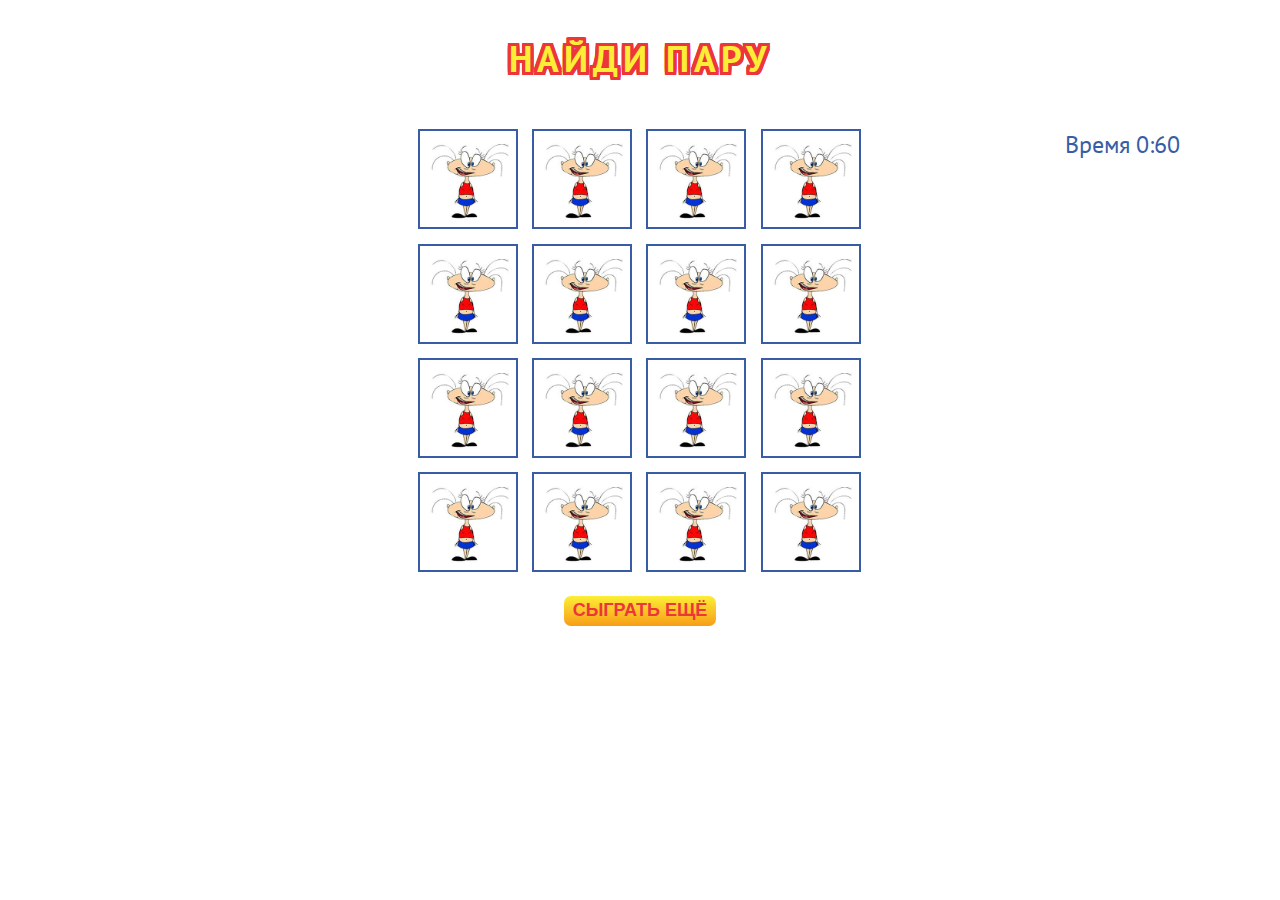
<file: index.html>
<!DOCTYPE html>
<html lang="en">
<head>
    <meta charset="UTF-8">
    <meta http-equiv="X-UA-Compatible" content="IE=edge">
    <meta name="viewport" content="width=device-width, initial-scale=1.0">
    <title>Document</title>
    <link href="https://fonts.googleapis.com/css2?family=PT+Sans:wght@400;700&display=swap" rel="stylesheet">
    <link rel="stylesheet" href="./css/style.css">
    <script defer src="./js/script.js"></script>
</head>
<body>
    <header class="header">
        <div class="header__container container">
            <h1 class="header__title">Найди  пару</h1>
        </div>
    </header>
    <main class="main">
        <section class="game-section container">
            <div class="game__timer">Время <span class="game__timer-value">0:60</span></div>
            <div class="game-section__container container">
            </div>
            <div class="game__resault">
            </div>
        </section>
    </main>
    <footer class="footer">
        <div class="footer__container container">
            <button class="btn">Сыграть ещё</button>
        </div>
    </footer>
    
</body>
</html>
</file>
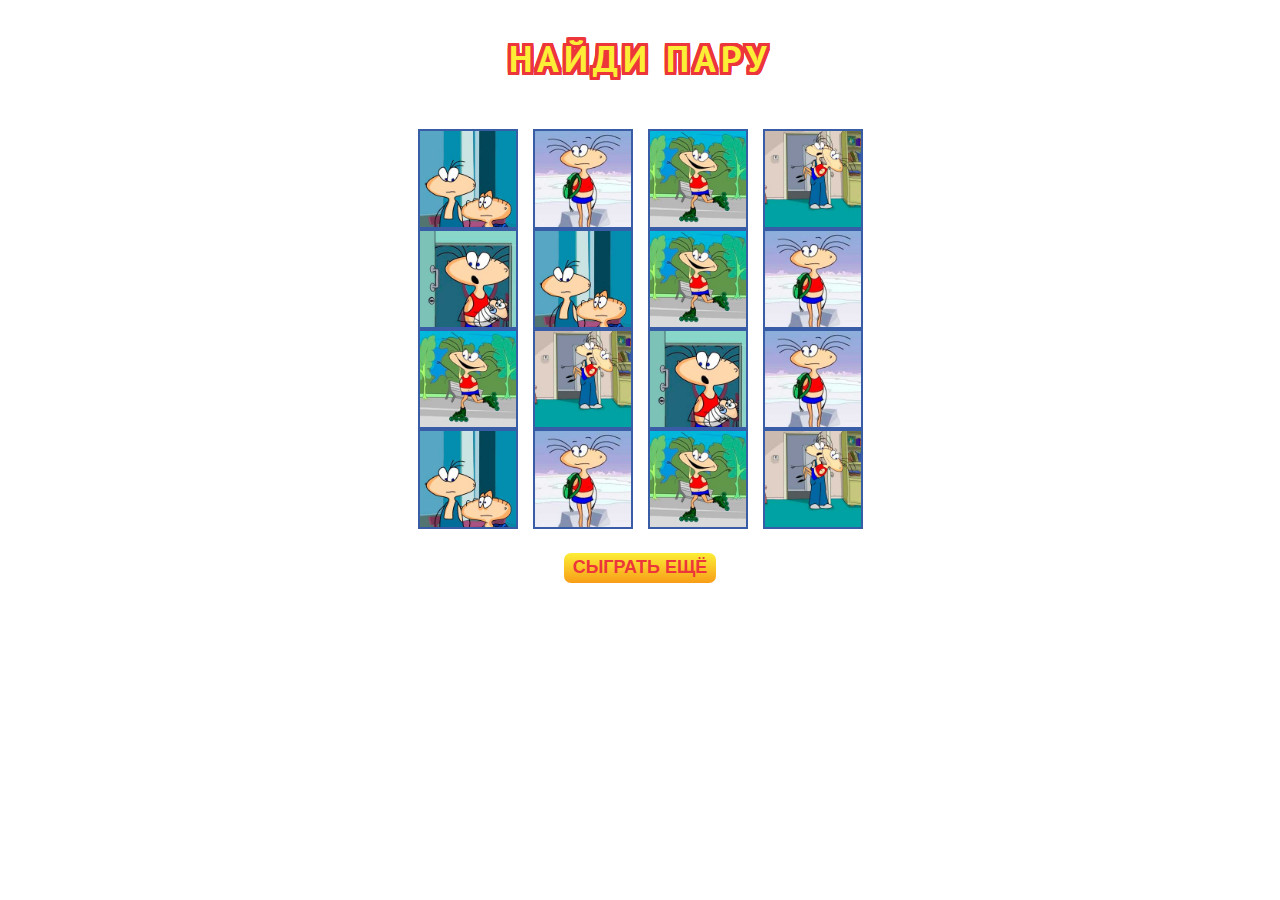
<file: game.html>
<!DOCTYPE html>
<html lang="en">
<head>
    <meta charset="UTF-8">
    <meta http-equiv="X-UA-Compatible" content="IE=edge">
    <meta name="viewport" content="width=device-width, initial-scale=1.0">
    <title>Document</title>
    <link href="https://fonts.googleapis.com/css2?family=PT+Sans:wght@400;700&display=swap" rel="stylesheet">
    <link rel="stylesheet" href="./css/style.css">
    <script defer src="./js/script.js"></script>
</head>
<body>
    <header class="header">
        <div class="header__container container">
            <h1 class="header__title">Найди  пару</h1>
        </div>
    </header>
    <main class="main">
        <section class="game-section">
            <div class="game-section__container container">
                <div class="game__cards">
                    <div class="game__card">
                        <img src="./img/8.jpg" alt="">
                    </div>
                    <div class="game__card">
                        <img src="./img/4.jpg" alt="">
                    </div>
                    <div class="game__card">
                        <img src="./img/5.jpg" alt="">
                    </div>
                    <div class="game__card">
                        <img src="./img/6.jpg" alt="">
                    </div>
                    <div class="game__card">
                        <img src="./img/7.jpg" alt="">
                    </div>
                    <div class="game__card">
                        <img src="./img/8.jpg" alt="">
                    </div>
                    <div class="game__card">
                        <img src="./img/5.jpg" alt="">
                    </div>
                    <div class="game__card">
                        <img src="./img/4.jpg" alt="">
                    </div>
                    <div class="game__card">
                        <img src="./img/5.jpg" alt="">
                    </div>
                    <div class="game__card">
                        <img src="./img/6.jpg" alt="">
                    </div>
                    <div class="game__card">
                        <img src="./img/7.jpg" alt="">
                    </div>
                    <div class="game__card">
                        <img src="./img/4.jpg" alt="">
                    </div>
                    <div class="game__card">
                        <img src="./img/8.jpg" alt="">
                    </div>
                    <div class="game__card">
                        <img src="./img/4.jpg" alt="">
                    </div>
                    <div class="game__card">
                        <img src="./img/5.jpg" alt="">
                    </div>
                    <div class="game__card">
                        <img src="./img/6.jpg" alt="">
                    </div>
                </div>
            </div>
        </section>
    </main>
    <footer class="footer">
        <div class="footer__container container">
            <button class="btn">Сыграть ещё</button>
        </div>
    </footer>
    
</body>
</html>
</file>
<file: css/style.css>
/*General styles*/
html {
	box-sizing: border-box;
}

*,
*::before,
*::after {
	box-sizing: inherit;
}

a {
	color: inherit;
	text-decoration: none;
}

img {
	max-width: 100%;
}

body {
    font-family: 'PT Sans', sans-serif;
    font-size: 24px;
    font-weight: 400;
    color: var(--color-blue);
}

.container {
    margin: 0 auto;
    max-width: 1200px;
    
}
:root {
    --color-blue: #385da6;
    --color-yellow: #FCEE36;
    --color-red: #EC363A;
}

/*header====================================*/
.header {
    margin-bottom: 20px;
    padding: 3px;
    text-align: center;
}

.header__title {
    font-size: 36px;
    font-weight: 700;
    text-transform: uppercase;
    letter-spacing: 5px;
    color: var(--color-yellow);
    text-shadow: 
        -0   -3px 0   #EC363A,
        0   -3px 0   #EC363A,
    -0    3px 0   #EC363A,
        0    3px 0   #EC363A,
    -3px -0   0   #EC363A,
        3px -0   0   #EC363A,
    -3px  0   0   #EC363A,
        3px  0   0   #EC363A,
    -1px -3px 0   #EC363A,
        1px -3px 0   #EC363A,
    -1px  3px 0   #EC363A,
        1px  3px 0   #EC363A,
    -3px -1px 0   #EC363A,
        3px -1px 0   #EC363A,
    -3px  1px 0   #EC363A,
        3px  1px 0   #EC363A,
    -2px -3px 0   #EC363A,
        2px -3px 0   #EC363A,
    -2px  3px 0   #EC363A,
        2px  3px 0   #EC363A,
    -3px -2px 0   #EC363A,
        3px -2px 0   #EC363A,
    -3px  2px 0   #EC363A,
        3px  2px 0   #EC363A,
    -3px -3px 0   #EC363A,
        3px -3px 0   #EC363A,
    -3px  3px 0   #EC363A,
        3px  3px 0   #EC363A,
    -3px -3px 0   #EC363A,
        3px -3px 0   #EC363A,
    -3px  3px 0   #EC363A,
        3px  3px 0   #EC363A;
}

/*main============*/
.game-section {
    position: relative;
}

.game-section__container {
    position: relative;
    padding: 0 10px;
    margin-bottom: 20px;
    max-width: 465px;
    display: flex;
    flex-wrap: wrap;
    gap: 0.6em;
    text-align: center;

}

.game__cards {
    display: flex;
    flex-wrap: wrap;
    justify-content: space-between;
}

.game__card {
    width: 100px;
    height: 100px;

    border: 2px solid var(--color-blue);
    cursor: pointer;
    transition: transform 0.2s ease-in-out;

    position: relative;

}

.card-before,
.card-after {
    position: absolute;
    width: 100%;
    height: 100%;
    transition: transform 0.7s ease-in-out;
    backface-visibility: hidden;

}

.card-after {
    transform: rotateY(180deg);
}

.game__card.flipped .card-before {
    transform: rotateY(180deg);

}

.game__card.flipped .card-after {
    transform: rotateY(0deg);

}

.game__card:hover {
    transform: scale(1.1);
}

.game__card:nth-child(4n) {
    margin-right: 0;
}


.btn {
    padding: .25em .5em;
    display: inline-block;
    font-size: 18px;
    font-weight: 700;
    color: var(--color-red);
    text-transform: uppercase;
    border-radius: 7px;
    border: none;
    outline: none;
    user-select: none;
    background: var(--color-yellow) linear-gradient(var(--color-yellow), rgb(248,157,23));
    box-shadow: inset 0 -2px 1px rgba(0,0,0,0), inset 0 1px 2px rgba(0,0,0,0), inset 0 0 0 60px rgba(255,255,0,0);
    transition: box-shadow .2s, transform 0.2s;
    cursor: pointer;
}

.btn:hover {
    box-shadow: inset 0 -1px 1px rgba(0,0,0,0), inset 0 1px 2px rgba(0,0,0,0), inset 0 0 0 60px rgba(255,255,0,.5);
    transform: scale(1.1);
}

.btn:active {
    padding: calc(.25em + 1px) .5em calc(.25em - 1px);
    border-color: rgba(177,159,0,1);
    box-shadow: inset 0 -1px 1px rgba(0,0,0,.1), inset 0 1px 2px rgba(0,0,0,.3), inset 0 0 0 60px rgba(255,255,0,.45);
}

.game__timer {
    position: absolute;
    top: 0;
    right: 5%;
}
.game__resault {
    position: absolute;
    top: 0;
    left: 50%;
    max-width: 445px;
    width: 100%;
    height: 100%;
    transform: translateX(-50%);
    background-color: rgba(252, 238, 54, 0.9);
    border: 3px solid var(--color-red);
    visibility: hidden;
    opacity: 0;
   /*  background-color: rgba(236, 54, 58, 0.5); */

    
}
.game__resault.resaul__screen {
    visibility: visible;
    opacity: 1;
}

.resault__title {
    padding-top: 35%;
    text-align: center;
}

.footer {
    text-align: center;

}
</file>
